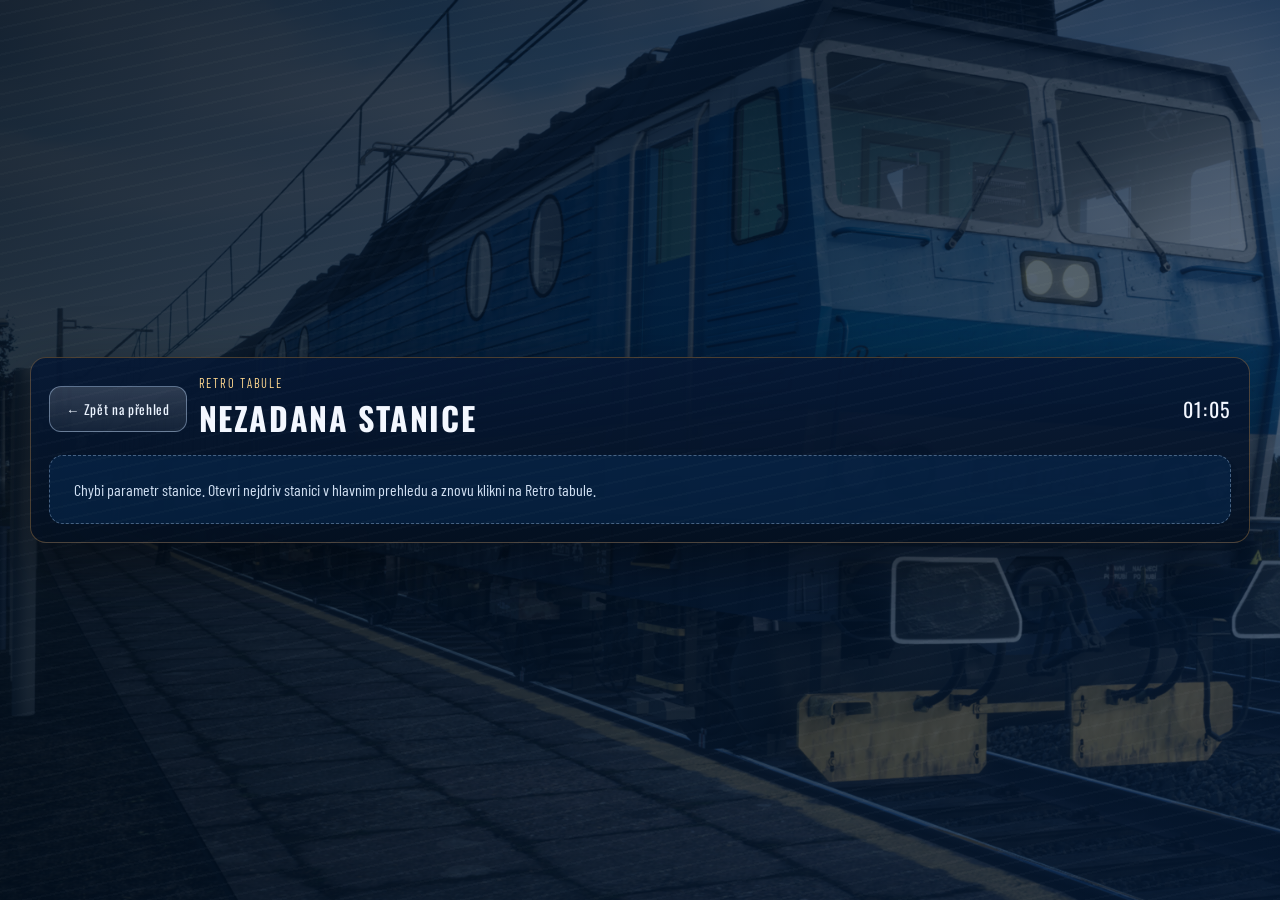
<file: retro.html>
<!DOCTYPE html>
<html lang="cs">
<head>
    <meta charset="UTF-8">
    <meta name="viewport" content="width=device-width, initial-scale=1.0">
    <title>Retro tabule | SimRail CZ1</title>
    <link rel="stylesheet" href="styles.css">
</head>
<body class="retro-page-body">
    <main class="retro-page-wrap">
        <section class="retro-page-shell">
            <header class="retro-page-header">
                <button id="retro-back-btn" class="glass-btn">← Zpět na přehled</button>
                <div class="retro-page-meta">
                    <div class="retro-page-label">Retro tabule</div>
                    <h1 id="retro-page-station">STANICE</h1>
                </div>
                <div id="retro-page-clock" class="retro-page-clock">00:00</div>
            </header>
            <div id="retro-page-board-container"></div>
        </section>
    </main>

    <script src="retro.js"></script>
</body>
</html>
</file>
<file: styles.css>
@import url("https://fonts.googleapis.com/css2?family=Barlow+Condensed:wght@400;500;600;700&family=Oswald:wght@500;600;700&display=swap");

:root {
    --deep-navy: #041527;
    --rail-blue: #0e4c9c;
    --signal-blue: #2c7fe8;
    --cream: #f3f7ff;
    --metal: #b9c8de;
    --line: rgba(166, 201, 244, 0.4);
    --good: #8ee2b5;
    --warn: #ffb258;
    --bad: #ff7a6d;
    --panel: rgba(2, 18, 37, 0.83);
    --panel-strong: rgba(4, 26, 52, 0.92);
    --shadow: 0 20px 64px rgba(0, 0, 0, 0.4);
}

* {
    box-sizing: border-box;
}

html {
    scroll-behavior: smooth;
}

body {
    margin: 0;
    color: var(--cream);
    font-family: "Barlow Condensed", "Segoe UI", sans-serif;
    background:
        linear-gradient(120deg, rgba(1, 12, 24, 0.84), rgba(6, 34, 70, 0.6)),
        url("pozadi.png") center / cover fixed no-repeat;
    min-height: 100vh;
    overflow-x: hidden;
}

body::before {
    content: "";
    position: fixed;
    inset: 0;
    background:
        repeating-linear-gradient(
            -12deg,
            rgba(255, 255, 255, 0.02) 0,
            rgba(255, 255, 255, 0.02) 2px,
            transparent 2px,
            transparent 13px
        );
    pointer-events: none;
    z-index: 0;
}

.hidden {
    display: none !important;
}

.app-shell {
    position: relative;
    z-index: 1;
}

#home-screen {
    min-height: 100vh;
}

.overlay {
    min-height: 100vh;
    display: grid;
    place-items: center;
    padding: 38px 20px;
}

.landing-shell,
.welcome-box {
    width: min(1180px, 100%);
    padding: 36px;
    border: 1px solid var(--line);
    border-radius: 30px;
    backdrop-filter: blur(8px);
    background:
        linear-gradient(168deg, rgba(17, 77, 150, 0.2), rgba(4, 25, 49, 0.9)),
        var(--panel);
    box-shadow: var(--shadow);
    animation: riseIn 0.55s ease both;
}

.brand-ribbon {
    display: inline-block;
    padding: 7px 14px;
    border-radius: 10px;
    background: linear-gradient(90deg, #f7f9ff, #dce7ff);
    color: #08376f;
    font-size: 0.9rem;
    font-weight: 700;
    letter-spacing: 0.14em;
    text-transform: uppercase;
}

.landing-title {
    margin: 18px 0 14px;
    max-width: 18ch;
    font-family: "Oswald", "Segoe UI", sans-serif;
    font-size: clamp(2.8rem, 8vw, 5.4rem);
    line-height: 0.95;
    letter-spacing: 0.02em;
    text-transform: uppercase;
}

.landing-copy,
.hero-copy {
    max-width: 760px;
    margin: 0 0 22px;
    color: var(--metal);
    font-size: 1.2rem;
    line-height: 1.45;
}

.hero-badges {
    display: flex;
    flex-wrap: wrap;
    gap: 12px;
    margin-bottom: 20px;
}

.hero-badge {
    padding: 9px 14px;
    border-radius: 999px;
    border: 1px solid rgba(243, 247, 255, 0.2);
    background: rgba(243, 247, 255, 0.08);
    color: #edf4ff;
    letter-spacing: 0.04em;
    text-transform: uppercase;
    font-weight: 600;
}

.landing-actions {
    margin-top: 26px;
    display: flex;
    flex-wrap: wrap;
    gap: 12px;
}

.hero-enter-btn {
    padding: 14px 28px;
    border: none;
    border-radius: 12px;
    font-family: "Oswald", "Segoe UI", sans-serif;
    font-size: 1.2rem;
    letter-spacing: 0.05em;
    text-transform: uppercase;
    color: #0b3b73;
    background: linear-gradient(180deg, #ffffff, #dae8ff);
    cursor: pointer;
    box-shadow: 0 12px 24px rgba(10, 31, 59, 0.42);
    transition: transform 0.18s ease, box-shadow 0.18s ease;
}

.hero-enter-btn:hover {
    transform: translateY(-2px);
    box-shadow: 0 16px 26px rgba(10, 31, 59, 0.5);
}

.hero-alt-btn {
    color: #e8f3ff;
    border: 1px solid rgba(215, 234, 255, 0.44);
    background: linear-gradient(180deg, rgba(255, 255, 255, 0.2), rgba(174, 208, 255, 0.08));
}

.eyebrow {
    display: inline-flex;
    align-items: center;
    padding: 6px 14px;
    border-radius: 10px;
    background: rgba(255, 178, 88, 0.16);
    color: #ffd8ae;
    font-size: 0.82rem;
    letter-spacing: 0.14em;
    text-transform: uppercase;
}

.hub-topbar {
    display: flex;
    justify-content: flex-end;
    margin-bottom: 10px;
}

.hub-back-btn {
    padding: 10px 14px;
    font-size: 0.95rem;
}

.glow-text {
    margin: 16px 0 10px;
    font-family: "Oswald", "Segoe UI", sans-serif;
    font-size: clamp(2.1rem, 7vw, 4rem);
    text-transform: uppercase;
    letter-spacing: 0.03em;
}

.search-main input {
    width: 100%;
    padding: 15px 18px;
    border-radius: 12px;
    border: 1px solid var(--line);
    background: rgba(248, 252, 255, 0.09);
    color: #f8fbff;
    font-size: 1.02rem;
    font-family: inherit;
}

.search-main input::placeholder {
    color: #c7d7ec;
}

.search-main input:focus {
    outline: none;
    border-color: #f6fbff;
    box-shadow: 0 0 0 4px rgba(170, 208, 255, 0.2);
}

.station-hint {
    margin-top: 13px;
    color: #cbdaef;
    letter-spacing: 0.08em;
    text-transform: uppercase;
    font-size: 0.83rem;
}

.grid-container {
    display: grid;
    grid-template-columns: repeat(auto-fit, minmax(180px, 1fr));
    gap: 14px;
    margin-top: 14px;
    max-height: 48vh;
    overflow: auto;
    padding-right: 2px;
}

.train-grid {
    display: grid;
    grid-template-columns: repeat(auto-fit, minmax(250px, 1fr));
    gap: 18px;
    margin-top: 18px;
    max-height: 52vh;
    overflow: auto;
    padding-right: 2px;
}

.train-card {
    position: relative;
    overflow: hidden;
    display: grid;
    gap: 14px;
    padding: 18px;
    border-radius: 24px;
    border: 1px solid rgba(182, 214, 247, 0.3);
    background: linear-gradient(180deg, rgba(10, 46, 89, 0.92), rgba(5, 27, 55, 0.96));
    color: #eef6ff;
    text-align: left;
    cursor: pointer;
    box-shadow: 0 18px 40px rgba(0, 0, 0, 0.22);
}

.train-card:hover {
    transform: translateY(-2px);
    border-color: rgba(255, 255, 255, 0.7);
}

.train-card-orb-wrap {
    display: flex;
    justify-content: center;
}

.train-card-orb {
    width: 102px;
    height: 102px;
    border-radius: 50%;
    overflow: hidden;
    border: 3px solid rgba(226, 239, 255, 0.6);
    box-shadow: 0 14px 30px rgba(0, 0, 0, 0.26);
}

.train-card-orb img {
    width: 100%;
    height: 100%;
    object-fit: cover;
}

.train-card-body {
    display: grid;
    gap: 8px;
}

.train-card-topline {
    display: grid;
    gap: 8px;
    justify-items: start;
}

.train-card-topline strong {
    font-family: "Oswald", "Segoe UI", sans-serif;
    font-size: 1.35rem;
    line-height: 1;
}

.train-card-route {
    color: #ffe066;
    font-size: 1rem;
    line-height: 1.2;
}

.train-card-route span {
    color: #f2f8ff;
    margin: 0 6px;
}

.train-card-meta {
    color: #bdd5ef;
    font-size: 0.86rem;
    letter-spacing: 0.04em;
    text-transform: uppercase;
}

.st-card {
    width: 100%;
    padding: 13px;
    display: grid;
    grid-template-columns: 52px 1fr;
    gap: 11px;
    align-items: center;
    border: 1px solid rgba(183, 211, 244, 0.3);
    border-radius: 15px;
    background: linear-gradient(180deg, rgba(15, 78, 153, 0.8), rgba(6, 40, 80, 0.94));
    color: #eef5ff;
    text-align: left;
    position: relative;
    overflow: hidden;
    cursor: pointer;
    transition: transform 0.16s ease, border-color 0.16s ease;
}

.st-card > * {
    position: relative;
    z-index: 2;
}

.st-card-bg {
    position: absolute;
    inset: 0;
    z-index: 0;
    pointer-events: none;
}

.st-card-bg img {
    width: 100%;
    height: 100%;
    object-fit: cover;
    opacity: 0.55;
    transform: scale(1.03);
}

.st-card.has-photo::before {
    content: "";
    position: absolute;
    inset: 0;
    z-index: 1;
    background: linear-gradient(120deg, rgba(1, 14, 32, 0.9), rgba(6, 28, 56, 0.68));
}

.st-card.no-photo::before {
    content: "";
    position: absolute;
    inset: 0;
    z-index: 1;
    background: linear-gradient(180deg, rgba(15, 78, 153, 0.72), rgba(6, 40, 80, 0.9));
}

.st-card:hover {
    transform: translateY(-2px);
    border-color: rgba(255, 255, 255, 0.68);
}

.st-card-media {
    width: 52px;
    height: 52px;
    border-radius: 10px;
    display: grid;
    place-items: center;
    font-family: "Oswald", "Segoe UI", sans-serif;
    font-size: 1.15rem;
    background: linear-gradient(180deg, rgba(255, 255, 255, 0.24), rgba(255, 255, 255, 0.08));
}

.st-card-title {
    font-family: "Oswald", "Segoe UI", sans-serif;
    font-size: 1rem;
    line-height: 1.2;
    text-transform: uppercase;
}

#main-content {
    padding: 24px;
}

#train-content {
    min-height: 100vh;
    padding: 24px;
}

.train-panel-shell {
    display: grid;
    gap: 18px;
}

.train-panel-topbar {
    display: grid;
    grid-template-columns: auto 160px 180px 180px;
    gap: 12px;
    align-items: center;
}

.train-panel-header-box {
    min-height: 58px;
    display: grid;
    place-items: center;
    padding: 10px 14px;
    border-radius: 14px;
    border: 1px solid rgba(185, 215, 250, 0.38);
    background: rgba(13, 32, 59, 0.88);
    color: #ffe249;
    font-family: "Oswald", "Segoe UI", sans-serif;
    font-size: 1.3rem;
    letter-spacing: 0.08em;
    text-transform: uppercase;
}

.train-panel-clock-box {
    font-size: 2rem;
}

.train-monitor-grid {
    display: grid;
    grid-template-columns: 180px 1fr 220px;
    gap: 18px;
    align-items: stretch;
}

.train-side-card,
.train-side-mini-card,
.train-route-card,
.train-timetable-panel {
    border-radius: 20px;
    border: 1px solid rgba(189, 221, 255, 0.32);
    background: linear-gradient(180deg, rgba(11, 36, 72, 0.88), rgba(4, 20, 43, 0.95));
    box-shadow: 0 18px 42px rgba(0, 0, 0, 0.18);
}

.train-side-card {
    padding: 22px 18px;
    display: grid;
    align-content: center;
    gap: 10px;
}

.train-side-label {
    color: #ffd95c;
    font-size: 0.78rem;
    letter-spacing: 0.12em;
    text-transform: uppercase;
}

.train-side-number {
    font-family: "Oswald", "Segoe UI", sans-serif;
    font-size: clamp(2.4rem, 6vw, 3.7rem);
    line-height: 0.9;
    color: #ffe249;
}

.train-route-card {
    position: relative;
    padding: 24px 28px;
    display: grid;
    gap: 18px;
}

.route-endpoint {
    display: inline-flex;
    width: fit-content;
    max-width: 100%;
    padding: 4px 12px;
    border-radius: 10px;
    background: #0a2a7a;
    color: #f7fbff;
    font-family: "Oswald", "Segoe UI", sans-serif;
    font-size: clamp(1.3rem, 3vw, 2.2rem);
    line-height: 1.05;
}

.route-endpoint-bottom {
    justify-self: start;
}

.route-middle-boxes {
    display: grid;
    gap: 14px;
    position: relative;
    padding-left: 24px;
}

.route-middle-boxes::before {
    content: "";
    position: absolute;
    left: 6px;
    top: 0;
    bottom: 0;
    width: 4px;
    border-radius: 999px;
    background: linear-gradient(180deg, #f0a738, #ffd75a);
}

.route-middle-card {
    position: relative;
    display: grid;
    gap: 4px;
}

.route-middle-card::before {
    content: "";
    position: absolute;
    left: -27px;
    top: 10px;
    width: 16px;
    height: 16px;
    border-radius: 50%;
    background: #e9a53e;
    box-shadow: 0 0 0 4px rgba(233, 165, 62, 0.2);
}

.route-middle-label {
    color: #e9b44e;
    font-size: 0.78rem;
    letter-spacing: 0.12em;
    text-transform: uppercase;
}

.route-middle-name {
    font-family: "Oswald", "Segoe UI", sans-serif;
    font-size: clamp(1.15rem, 2.5vw, 1.8rem);
    color: #fff2b8;
}

.train-side-tools {
    display: grid;
    gap: 12px;
}

.train-side-mini-card {
    padding: 14px 16px;
    display: grid;
    gap: 8px;
}

.train-side-value {
    font-family: "Oswald", "Segoe UI", sans-serif;
    font-size: 1.4rem;
    color: #eff7ff;
}

.train-live-banner {
    display: grid;
    grid-template-columns: 1fr auto;
    gap: 12px;
    align-items: center;
    padding: 22px 28px;
    border-radius: 22px;
    background: linear-gradient(90deg, rgba(4, 16, 111, 0.98), rgba(8, 58, 176, 0.96));
    border: 1px solid rgba(174, 214, 255, 0.42);
    animation: icccPulse 1.15s infinite;
}

.train-live-station {
    font-family: "Barlow Condensed", "Segoe UI", sans-serif;
    font-size: clamp(3rem, 8vw, 5.4rem);
    line-height: 0.9;
    color: #f5f8ff;
}

.train-live-logo {
    font-family: "Oswald", "Segoe UI", sans-serif;
    font-size: clamp(2.4rem, 5vw, 4rem);
    color: #ff7a22;
    letter-spacing: 0.04em;
    text-shadow: 2px 2px 0 rgba(8, 26, 72, 0.95);
}

.train-timetable-panel {
    padding: 18px;
}

.train-timetable-head,
.train-timetable-row {
    display: grid;
    grid-template-columns: 0.85fr 2.2fr 0.8fr 0.9fr;
    gap: 12px;
}

.train-timetable-head {
    padding: 0 10px 10px;
    color: #c6dbf4;
    font-size: 0.78rem;
    letter-spacing: 0.12em;
    text-transform: uppercase;
}

.train-timetable-body {
    display: grid;
    gap: 8px;
}

.train-timetable-row {
    padding: 12px 10px;
    border-radius: 12px;
    border: 1px solid rgba(184, 216, 250, 0.16);
    background: rgba(255, 255, 255, 0.04);
    color: #eef5ff;
}

.train-timetable-row span {
    color: #97bbeb;
}

.train-station-cell,
.train-transit-station-cell {
    display: flex;
    align-items: center;
    gap: 12px;
    min-width: 0;
}

.tt-indicator {
    position: relative;
    flex: 0 0 14px;
    width: 14px;
    height: 14px;
    border-radius: 999px;
    border: 2px solid rgba(162, 194, 228, 0.46);
    background: rgba(162, 194, 228, 0.12);
}

.tt-indicator-idle {
    opacity: 0.65;
}

.tt-indicator-past {
    border-color: rgba(110, 153, 194, 0.35);
    background: rgba(110, 153, 194, 0.18);
}

.tt-indicator-next {
    border-color: rgba(243, 205, 86, 0.78);
    background: rgba(243, 205, 86, 0.24);
    box-shadow: 0 0 0 4px rgba(243, 205, 86, 0.08);
}

.tt-indicator-pin {
    border-color: rgba(118, 191, 255, 0.96);
    background: linear-gradient(180deg, #9ad0ff, #2c84f4);
    box-shadow: 0 0 0 5px rgba(76, 152, 255, 0.16), 0 0 18px rgba(76, 152, 255, 0.65);
    animation: stationPinPulse 1.2s ease-in-out infinite;
}

.tt-indicator-pin::after {
    content: "";
    position: absolute;
    left: 50%;
    bottom: -8px;
    width: 2px;
    height: 8px;
    transform: translateX(-50%);
    background: linear-gradient(180deg, rgba(154, 208, 255, 0.95), rgba(44, 132, 244, 0.25));
    border-radius: 999px;
}

.train-transit-row {
    display: grid;
    grid-template-columns: 0.85fr 2.2fr 0.8fr 0.9fr;
    gap: 12px;
    align-items: center;
    padding: 10px 10px;
    border-radius: 12px;
    border: 1px dashed rgba(242, 205, 86, 0.38);
    background: linear-gradient(90deg, rgba(242, 205, 86, 0.14), rgba(18, 54, 120, 0.16));
    color: #fff0b3;
}

.train-transit-time {
    color: #ffd97a;
}

.train-transit-copy {
    display: grid;
    gap: 2px;
}

.train-transit-copy strong {
    color: #fff1b8;
}

.train-transit-copy span {
    color: #d6e6ff;
}

.train-transit-arrow-group {
    display: flex;
    gap: 5px;
}

.train-transit-arrow {
    position: relative;
    width: 14px;
    height: 10px;
    opacity: 0.18;
    animation: transitBlink 1.1s linear infinite;
}

.train-transit-arrow::before,
.train-transit-arrow::after {
    content: "";
    position: absolute;
    right: 0;
    width: 9px;
    height: 2px;
    border-radius: 999px;
    background: currentColor;
    color: #ffd86a;
}

.train-transit-arrow::before {
    top: 1px;
    transform: rotate(35deg);
}

.train-transit-arrow::after {
    bottom: 1px;
    transform: rotate(-35deg);
}

.train-transit-arrow:nth-child(2) {
    animation-delay: 0.2s;
}

.train-transit-arrow:nth-child(3) {
    animation-delay: 0.4s;
}

.train-tt-past {
    opacity: 0.72;
}

.train-tt-current {
    border-color: rgba(118, 191, 255, 0.7);
    background: linear-gradient(90deg, rgba(19, 76, 196, 0.55), rgba(5, 33, 91, 0.9));
}

.train-tt-next {
    border-color: rgba(243, 205, 86, 0.42);
    background: rgba(243, 205, 86, 0.1);
}

@keyframes transitBlink {
    0%, 100% {
        opacity: 0.15;
        transform: translateX(0);
    }
    40% {
        opacity: 1;
        transform: translateX(4px);
    }
}

@keyframes stationPinPulse {
    0%, 100% {
        box-shadow: 0 0 0 5px rgba(76, 152, 255, 0.16), 0 0 18px rgba(76, 152, 255, 0.52);
    }
    50% {
        box-shadow: 0 0 0 8px rgba(76, 152, 255, 0.12), 0 0 24px rgba(76, 152, 255, 0.85);
    }
}

.sticky-wrapper {
    position: sticky;
    top: 0;
    z-index: 20;
    padding-bottom: 16px;
    backdrop-filter: blur(10px);
}

.main-header {
    display: grid;
    grid-template-columns: auto 1fr auto auto;
    align-items: center;
    gap: 14px;
    padding: 14px 18px;
    border-radius: 20px;
    border: 1px solid var(--line);
    background: var(--panel-strong);
    box-shadow: var(--shadow);
}

.station-caption {
    color: #c0d3eb;
    font-size: 0.78rem;
    letter-spacing: 0.15em;
    text-transform: uppercase;
}

#st-name {
    margin: 4px 0 0;
    font-family: "Oswald", "Segoe UI", sans-serif;
    font-size: clamp(1.5rem, 4vw, 2.4rem);
    text-transform: uppercase;
    letter-spacing: 0.02em;
}

.header-tools {
    display: flex;
}

.glass-btn {
    padding: 12px 16px;
    border-radius: 12px;
    border: 1px solid rgba(191, 220, 255, 0.42);
    background: linear-gradient(180deg, rgba(255, 255, 255, 0.16), rgba(255, 255, 255, 0.06));
    color: #ecf4ff;
    font-family: "Oswald", "Segoe UI", sans-serif;
    letter-spacing: 0.05em;
    cursor: pointer;
}

#clock {
    min-width: 130px;
    font-family: "Oswald", Consolas, monospace;
    font-size: 1.45rem;
    color: #d3e5ff;
    text-align: right;
}

.station-toolbar {
    display: grid;
    grid-template-columns: repeat(3, minmax(0, 1fr));
    gap: 12px;
    margin-top: 14px;
}

.table-controls {
    margin-top: 12px;
    display: grid;
    grid-template-columns: 1.4fr 1.2fr auto;
    gap: 10px;
    align-items: center;
}

.control-group {
    min-width: 0;
}

.control-filters {
    display: flex;
    flex-wrap: wrap;
    gap: 8px;
}

.filter-chip {
    border: 1px solid rgba(190, 221, 255, 0.35);
    background: rgba(223, 239, 255, 0.08);
    color: #d9e9fc;
    border-radius: 999px;
    padding: 8px 12px;
    font-size: 0.82rem;
    letter-spacing: 0.05em;
    text-transform: uppercase;
    cursor: pointer;
}

.filter-chip.active {
    color: #06284f;
    border-color: rgba(255, 255, 255, 0.9);
    background: linear-gradient(180deg, #f6fbff, #dcecff);
    font-weight: 700;
}

.control-search input,
.control-sort select {
    width: 100%;
    height: 34px;
    border-radius: 10px;
    border: 1px solid rgba(190, 221, 255, 0.32);
    background: rgba(226, 240, 255, 0.08);
    color: #eef5ff;
    padding: 0 12px;
    font-family: inherit;
}

.control-search input::placeholder {
    color: #b9cde7;
}

.control-sort {
    display: grid;
    gap: 4px;
    min-width: 185px;
}

.control-sort label {
    font-size: 0.72rem;
    letter-spacing: 0.1em;
    text-transform: uppercase;
    color: #c4d8ef;
}

.kpi-card {
    padding: 10px 12px;
    border-radius: 14px;
    border: 1px solid var(--line);
    background: rgba(5, 35, 70, 0.74);
}

.kpi-label {
    color: #bdd2eb;
    font-size: 0.72rem;
    letter-spacing: 0.11em;
    text-transform: uppercase;
}

.kpi-card strong {
    display: block;
    margin-top: 4px;
    font-family: "Oswald", "Segoe UI", sans-serif;
    font-size: 1.5rem;
}

#table-header,
.train-row {
    display: grid;
    grid-template-columns: 1fr 1.05fr 0.68fr 1.1fr 1.15fr 0.82fr 0.85fr 1.18fr 0.9fr;
    gap: 10px;
}

#table-header {
    margin-top: 10px;
    padding: 9px 12px;
    color: #c4d5ec;
    font-size: 0.72rem;
    letter-spacing: 0.1em;
    text-transform: uppercase;
}

#station-view {
    margin-top: 8px;
}

#departures-body {
    display: grid;
    gap: 8px;
}

.train-row {
    padding: 11px 12px;
    border: 1px solid rgba(189, 220, 255, 0.2);
    border-radius: 12px;
    background: linear-gradient(180deg, rgba(7, 48, 94, 0.86), rgba(4, 30, 59, 0.95));
    cursor: pointer;
    animation: riseIn 0.3s ease;
}

.row-at-station {
    border-color: rgba(142, 226, 181, 0.66);
    box-shadow: inset 0 0 0 1px rgba(142, 226, 181, 0.24);
}

.row-departing {
    border-color: rgba(255, 122, 109, 0.72);
    animation: riseIn 0.3s ease, blinkBorder 1.3s infinite;
}

.cell {
    min-width: 0;
    line-height: 1.2;
    font-size: 0.88rem;
}

.vehicle-cell {
    display: flex;
    flex-direction: column;
    align-items: center;
    justify-content: center;
    gap: 4px;
}

.vehicle-orb {
    width: 58px;
    height: 36px;
    border-radius: 999px;
    border: 1px solid rgba(200, 225, 255, 0.5);
    background: linear-gradient(180deg, rgba(213, 230, 252, 0.25), rgba(105, 142, 192, 0.16));
    box-shadow: inset 0 0 0 1px rgba(255, 255, 255, 0.08);
    overflow: hidden;
    display: inline-flex;
    align-items: center;
    justify-content: center;
}

.vehicle-orb img {
    width: 100%;
    height: 100%;
    object-fit: cover;
}

.vehicle-orb.no-image span {
    color: #d7e8fb;
    font-size: 0.72rem;
    letter-spacing: 0.07em;
    font-weight: 700;
}

.vehicle-caption {
    color: #d4e6fb;
    font-size: 0.62rem;
    letter-spacing: 0.08em;
    font-weight: 700;
    text-transform: uppercase;
}

.train-cell b {
    display: block;
    margin-top: 4px;
    font-size: 0.96rem;
}

.vehicle-inline {
    display: block;
    margin-top: 2px;
    font-size: 0.68rem;
    color: #b9d5f6;
    letter-spacing: 0.03em;
}

.train-class-badge {
    display: inline-flex;
    align-items: center;
    justify-content: center;
    min-width: 44px;
    height: 18px;
    padding: 0 6px;
    border-radius: 7px;
    font-size: 0.63rem;
    font-weight: 800;
    letter-spacing: 0.08em;
    text-transform: uppercase;
    border: 1px solid transparent;
}

.class-premium {
    color: #05346a;
    background: linear-gradient(180deg, #cde6ff, #8fc2ff);
    border-color: rgba(255, 255, 255, 0.7);
}

.class-tlk {
    color: #5a2f00;
    background: linear-gradient(180deg, #ffd59a, #ffb04e);
    border-color: rgba(255, 223, 172, 0.9);
}

.class-mpe {
    color: #fff2f5;
    background: linear-gradient(180deg, #d74a7f, #ad2f5d);
    border-color: rgba(255, 174, 202, 0.7);
}

.class-regional {
    color: #043824;
    background: linear-gradient(180deg, #bef8d8, #6fdba3);
    border-color: rgba(190, 248, 216, 0.85);
}

.class-night {
    color: #f1edff;
    background: linear-gradient(180deg, #3e54a9, #233476);
    border-color: rgba(176, 191, 255, 0.66);
}

.class-other {
    color: #dce9fa;
    background: linear-gradient(180deg, #4e6888, #344c67);
    border-color: rgba(214, 231, 255, 0.42);
}

.cell-accent {
    color: #8ec3ff;
}

.status-cell b {
    display: inline-flex;
    align-items: center;
    justify-content: center;
    min-width: 82px;
    padding: 3px 8px;
    border-radius: 999px;
    font-size: 0.66rem;
    letter-spacing: 0.08em;
}

.status-arriving b {
    color: #e6f2ff;
    background: rgba(94, 148, 227, 0.35);
    border: 1px solid rgba(159, 201, 255, 0.42);
}

.status-on-station b {
    color: #d7ffeb;
    background: rgba(59, 158, 106, 0.34);
    border: 1px solid rgba(137, 238, 186, 0.45);
}

.status-departing b {
    color: #fff1e8;
    background: rgba(201, 88, 52, 0.37);
    border: 1px solid rgba(255, 166, 140, 0.45);
}

.control-cell b {
    display: inline-flex;
    align-items: center;
    justify-content: center;
    max-width: 100%;
    padding: 3px 8px;
    border-radius: 999px;
    font-size: 0.64rem;
    letter-spacing: 0.08em;
    white-space: nowrap;
    overflow: hidden;
    text-overflow: ellipsis;
}

.control-ai {
    color: #d8e9ff;
    background: rgba(102, 138, 187, 0.3);
    border: 1px solid rgba(170, 198, 235, 0.42);
}

.control-player {
    color: #f9ffe8;
    background: rgba(104, 157, 61, 0.36);
    border: 1px solid rgba(183, 237, 132, 0.5);
}

.delay-high {
    color: var(--bad);
}

.delay-ok {
    color: var(--good);
}

.train-detail {
    margin-top: -3px;
    padding: 18px;
    border: 1px solid rgba(198, 224, 255, 0.34);
    border-radius: 0 0 14px 14px;
    background: linear-gradient(180deg, rgba(3, 20, 41, 0.96), rgba(1, 12, 26, 0.98));
    font-family: "Segoe UI", Tahoma, sans-serif;
}

.detail-topbar {
    display: flex;
    flex-wrap: wrap;
    gap: 10px;
    margin-bottom: 14px;
}

.speed-badge {
    padding: 8px 12px;
    border-radius: 10px;
    border: 1px solid rgba(189, 220, 255, 0.32);
    background: rgba(255, 255, 255, 0.1);
    color: #eef5ff;
    font-size: 0.93rem;
}

.vehicle-badge {
    border-color: rgba(255, 210, 131, 0.58);
    background: rgba(255, 182, 83, 0.14);
}

.consist-line {
    margin-bottom: 12px;
    padding: 9px 12px;
    border-radius: 8px;
    border: 1px solid rgba(189, 220, 255, 0.26);
    background: rgba(171, 206, 248, 0.08);
    color: #d8e9fb;
    font-size: 0.85rem;
    line-height: 1.4;
    word-break: break-word;
}

.consist-line span {
    color: #ffe09e;
    font-weight: 700;
    text-transform: uppercase;
    letter-spacing: 0.08em;
    margin-right: 6px;
}

.tt-grid {
    display: grid;
    grid-template-columns: 0.8fr 0.8fr 2.2fr 0.7fr;
    gap: 10px;
    padding: 10px 12px;
    border-bottom: 1px solid rgba(182, 213, 247, 0.2);
    border-radius: 8px;
    font-size: 0.96rem;
}

.tt-grid-head {
    color: #d8e8fa;
    letter-spacing: 0.1em;
    text-transform: uppercase;
    font-size: 0.76rem;
    background: rgba(142, 191, 255, 0.16);
    border: 1px solid rgba(182, 213, 247, 0.28);
}

.current-pos {
    color: #e9fff4;
    font-weight: 700;
    background: linear-gradient(90deg, rgba(68, 171, 116, 0.35), rgba(68, 171, 116, 0.12));
    border: 1px solid rgba(123, 230, 169, 0.34);
}

.train-detail .tt-grid:not(.tt-grid-head):not(.current-pos):nth-child(odd) {
    background: rgba(174, 208, 247, 0.08);
}

.train-detail .tt-grid:not(.tt-grid-head):not(.current-pos):nth-child(even) {
    background: rgba(174, 208, 247, 0.03);
}

.empty-state,
.empty-panel,
.retro-empty {
    padding: 24px;
    border-radius: 14px;
    border: 1px dashed rgba(189, 220, 255, 0.35);
    background: rgba(8, 43, 83, 0.55);
    color: #d1e0f3;
}

.error-panel {
    color: #ffd1cb;
    border-color: rgba(255, 122, 109, 0.42);
}

.retro-page-body {
    min-height: 100vh;
}

.retro-page-wrap {
    min-height: 100vh;
    display: grid;
    place-items: center;
    padding: 22px;
}

.retro-page-shell {
    width: min(1220px, 100%);
    padding: 18px;
    border-radius: 16px;
    border: 1px solid rgba(255, 178, 88, 0.28);
    background: linear-gradient(180deg, rgba(6, 24, 52, 0.94), rgba(4, 16, 32, 0.95));
    box-shadow: var(--shadow);
}

.retro-page-header {
    display: grid;
    grid-template-columns: auto 1fr auto;
    gap: 12px;
    align-items: center;
    margin-bottom: 14px;
}

.retro-page-meta {
    min-width: 0;
}

.retro-page-label {
    color: #ffd88f;
    text-transform: uppercase;
    letter-spacing: 0.14em;
    font-size: 0.78rem;
}

#retro-page-station {
    margin: 4px 0 0;
    text-transform: uppercase;
    font-family: "Oswald", "Segoe UI", sans-serif;
    font-size: clamp(1.2rem, 4vw, 2rem);
    letter-spacing: 0.05em;
    white-space: nowrap;
    overflow: hidden;
    text-overflow: ellipsis;
}

.retro-page-clock {
    font-family: "Oswald", "Segoe UI", sans-serif;
    letter-spacing: 0.06em;
    font-size: 1.25rem;
}

.retro-board {
    display: grid;
    gap: 9px;
    padding: 10px;
    border-radius: 8px;
    border: 1px solid rgba(91, 129, 192, 0.52);
    background:
        linear-gradient(180deg, rgba(1, 9, 23, 0.98), rgba(2, 13, 29, 0.96)),
        repeating-linear-gradient(
            180deg,
            rgba(255, 255, 255, 0.018) 0,
            rgba(255, 255, 255, 0.018) 1px,
            transparent 1px,
            transparent 4px
        );
    font-variant-numeric: tabular-nums;
}

.retro-board-topline,
.retro-board-grid {
    display: grid;
    grid-template-columns: 0.95fr 1.45fr 1.35fr 0.72fr 0.72fr 0.9fr;
    gap: 10px;
    align-items: center;
}

.retro-board-topline {
    padding: 7px 8px 8px;
    border-bottom: 1px solid rgba(255, 200, 92, 0.45);
}

.retro-route-title {
    grid-column: 1 / span 2;
}

.retro-route-title span {
    margin-left: 8px;
    opacity: 0.78;
}

.retro-station-name {
    grid-column: 3 / span 2;
    text-transform: uppercase;
}

.retro-clock {
    grid-column: 6;
    justify-self: end;
}

.retro-board-grid {
    padding: 10px 9px;
    border-radius: 4px;
    border: 1px solid rgba(83, 132, 213, 0.42);
    background: linear-gradient(180deg, rgba(26, 79, 171, 0.95), rgba(19, 62, 142, 0.95));
    color: #f9fcff;
    font-weight: 700;
}

.retro-board-grid .train-class-badge {
    margin-right: 6px;
    vertical-align: middle;
}

.retro-route-badge {
    display: inline-flex;
    align-items: center;
    justify-content: flex-start;
    width: fit-content;
    max-width: 100%;
    min-height: 20px;
    padding: 0 8px;
    border-radius: 7px;
    border: 1px solid rgba(255, 255, 255, 0.45);
    background: linear-gradient(180deg, rgba(232, 242, 255, 0.95), rgba(163, 198, 244, 0.92));
    color: #0a0a0a;
    font-size: 0.6rem;
    font-weight: 800;
    letter-spacing: 0.06em;
    text-transform: uppercase;
    text-shadow: none;
    margin-right: 0;
    overflow: hidden;
    text-overflow: ellipsis;
    white-space: nowrap;
}

.retro-board-grid .train-class-badge {
    color: #0a0a0a;
    text-shadow: none;
}

.retro-board-grid-head {
    font-size: 0.72rem;
    letter-spacing: 0.13em;
    text-transform: uppercase;
    background: rgba(2, 19, 50, 0.98);
    color: #ffc94d;
    border-color: rgba(86, 130, 199, 0.6);
}

.retro-board-arrivals .retro-board-topline {
    border-bottom-color: rgba(124, 186, 255, 0.5);
}

.retro-board-arrivals .retro-board-grid-head {
    background: rgba(3, 30, 72, 0.98);
    color: #9dd3ff;
    border-color: rgba(105, 166, 233, 0.58);
}

.retro-board-departures .retro-board-topline {
    border-bottom-color: rgba(255, 199, 105, 0.5);
}

.retro-board-departures .retro-board-grid-head {
    background: rgba(37, 24, 3, 0.86);
    color: #ffc85b;
    border-color: rgba(191, 138, 48, 0.58);
}

.retro-row-departing {
    animation: retroBlink 1s steps(2, end) infinite;
}

.retro-delay-none {
    border-left: 3px solid rgba(106, 233, 174, 0.36);
}

.retro-delay-low {
    border-left: 3px solid rgba(255, 205, 98, 0.68);
}

.retro-delay-medium {
    border-left: 3px solid rgba(255, 160, 82, 0.9);
}

.retro-delay-severe {
    border-left: 3px solid rgba(255, 96, 96, 0.98);
    box-shadow: inset 0 0 0 1px rgba(255, 126, 126, 0.28);
}

.retro-time-cell,
.retro-platform-cell,
.retro-delay-cell,
.retro-status-cell {
    font-weight: 700;
}

.retro-time-cell strong,
.retro-delay-cell b,
.retro-platform-cell,
.retro-status-cell b {
    font-family: "Oswald", "Segoe UI", sans-serif;
    letter-spacing: 0.04em;
}

.retro-time-cell {
    display: grid;
    gap: 2px;
}

.retro-time-cell strong {
    font-size: 1.24rem;
    line-height: 1;
    color: #ffffff;
}

.retro-time-cell span {
    color: #ffd471;
    font-size: 0.62rem;
    letter-spacing: 0.13em;
    text-transform: uppercase;
}

.retro-train-cell strong,
.retro-train-cell span {
    white-space: nowrap;
    overflow: hidden;
    text-overflow: ellipsis;
}

.retro-train-cell span {
    display: block;
    margin-top: 2px;
    color: #c6dcff;
    opacity: 0.92;
    font-size: 0.64rem;
    letter-spacing: 0.05em;
    text-transform: uppercase;
}

.retro-train-cell strong {
    font-size: 1.12rem;
    letter-spacing: 0.025em;
}

.retro-dir-cell {
    color: #f5f9ff;
    text-transform: uppercase;
    display: grid;
    gap: 2px;
    min-width: 0;
}

.retro-dir-main {
    display: block;
    white-space: nowrap;
    overflow: hidden;
    text-overflow: ellipsis;
}

.retro-dir-rotator {
    display: block;
    color: #ffd471;
    font-size: 0.62rem;
    letter-spacing: 0.1em;
    text-transform: uppercase;
    white-space: nowrap;
    overflow: hidden;
    text-overflow: ellipsis;
    min-height: 1.1em;
    animation: boardRotatorFade 1.8s ease-in-out infinite;
}

.retro-delay-cell {
    justify-self: center;
    min-width: 68px;
    border-radius: 4px;
    padding: 5px 6px 4px;
    text-align: center;
    background: rgba(3, 20, 52, 0.58);
    border: 1px solid rgba(155, 192, 255, 0.38);
}

.retro-delay-cell b {
    display: block;
    font-size: 1.18rem;
    line-height: 1;
    text-shadow: 0 1px 0 rgba(0, 0, 0, 0.35);
}

.retro-delay-cell span {
    display: block;
    margin-top: 1px;
    color: #a9c9f4;
    font-size: 0.52rem;
    letter-spacing: 0.14em;
    text-transform: uppercase;
}

.retro-delay-none .retro-delay-cell b {
    color: #7ce2ad;
}

.retro-delay-low .retro-delay-cell b {
    color: #ffe18a;
}

.retro-delay-medium .retro-delay-cell b {
    color: #ffc17b;
}

.retro-delay-severe .retro-delay-cell b {
    color: #ff9f98;
    animation: severeDelayPulse 1.1s ease-in-out infinite;
}

.retro-status-cell b {
    display: inline-flex;
    align-items: center;
    justify-content: center;
    min-width: 98px;
    border-radius: 999px;
    padding: 5px 10px;
    font-size: 0.77rem;
    letter-spacing: 0.08em;
    text-shadow: 0 1px 0 rgba(0, 0, 0, 0.35);
}

.retro-status-arriving {
    color: #dff1ff;
    background: rgba(52, 104, 189, 0.5);
    border: 1px solid rgba(156, 201, 255, 0.48);
}

.retro-status-station {
    color: #dbffec;
    background: rgba(56, 152, 98, 0.44);
    border: 1px solid rgba(136, 233, 182, 0.58);
}

.retro-status-departing {
    color: #fff2e5;
    background: rgba(198, 96, 55, 0.5);
    border: 1px solid rgba(255, 175, 132, 0.64);
}

.retro-clock,
.retro-time-cell strong,
.retro-delay-cell b {
    font-feature-settings: "tnum" 1;
}

@keyframes severeDelayPulse {
    0%,
    100% {
        text-shadow: 0 0 0 rgba(255, 124, 124, 0);
    }
    50% {
        text-shadow: 0 0 12px rgba(255, 124, 124, 0.45);
    }
}

.dual-board-wrap {
    place-items: start center;
    padding-top: 24px;
}

.dual-board-shell {
    width: min(1440px, 100%);
}

.dual-retro-boards {
    display: grid;
    grid-template-columns: repeat(2, minmax(0, 1fr));
    gap: 14px;
}

.retro-board-panel {
    min-width: 0;
}

.retro-board-panel-title {
    margin: 0 0 8px;
    color: #ffdf86;
    font-size: 0.84rem;
    letter-spacing: 0.12em;
    text-transform: uppercase;
}

.retro-board-panel-title span {
    margin-left: 7px;
    opacity: 0.86;
}

@media (max-width: 1200px) {
    .dual-retro-boards {
        grid-template-columns: 1fr;
    }
}

#loading-spinner {
    position: fixed;
    top: 50%;
    left: 50%;
    transform: translate(-50%, -50%);
    z-index: 90;
}

.spinner {
    width: 58px;
    height: 58px;
    border: 4px solid rgba(255, 255, 255, 0.16);
    border-top: 4px solid #f8fcff;
    border-radius: 50%;
    animation: spin 0.9s linear infinite;
}

@keyframes spin {
    from { transform: rotate(0deg); }
    to { transform: rotate(360deg); }
}

@keyframes riseIn {
    from {
        opacity: 0;
        transform: translateY(16px);
    }
    to {
        opacity: 1;
        transform: translateY(0);
    }
}

@keyframes blinkBorder {
    0%,
    100% {
        box-shadow: 0 0 0 1px rgba(255, 122, 109, 0.18);
    }
    50% {
        box-shadow: 0 0 0 1px rgba(255, 122, 109, 0.5), 0 0 20px rgba(255, 122, 109, 0.24);
    }
}

@keyframes retroBlink {
    0%,
    45% {
        opacity: 1;
    }
    50%,
    95% {
        opacity: 0.4;
    }
    100% {
        opacity: 1;
    }
}

@keyframes icccPulse {
    0%,
    100% {
        box-shadow: 0 0 0 1px rgba(82, 160, 255, 0.18), 0 0 18px rgba(45, 124, 255, 0.18);
    }
    50% {
        box-shadow: 0 0 0 1px rgba(112, 184, 255, 0.58), 0 0 36px rgba(50, 124, 255, 0.34);
    }
}

@media (max-width: 1080px) {
    .main-header {
        grid-template-columns: 1fr;
    }

    #clock {
        text-align: left;
    }

    .station-toolbar {
        grid-template-columns: 1fr;
    }

    .table-controls {
        grid-template-columns: 1fr;
    }

    .train-panel-topbar,
    .train-monitor-grid {
        grid-template-columns: 1fr;
    }

    .control-sort {
        min-width: 0;
    }

    #table-header,
    .train-row {
        grid-template-columns: repeat(2, minmax(0, 1fr));
    }

    .retro-board-topline,
    .retro-board-grid {
        grid-template-columns: repeat(3, minmax(0, 1fr));
    }

    .retro-route-title,
    .retro-station-name,
    .retro-clock {
        grid-column: auto;
    }
}

@media (max-width: 760px) {
    .overlay,
    #main-content,
    #train-content {
        padding: 14px;
    }

    .landing-shell,
    .welcome-box,
    .main-header {
        padding: 20px;
        border-radius: 18px;
    }

    .landing-copy,
    .hero-copy {
        font-size: 1.02rem;
    }

    #table-header {
        display: none;
    }

    .train-row {
        grid-template-columns: 1fr;
        gap: 8px;
    }

    .status-cell b {
        min-width: 0;
    }

    .cell {
        padding: 9px 10px;
        border-radius: 10px;
        background: rgba(255, 255, 255, 0.06);
    }

    .cell::before {
        content: attr(data-label);
        display: block;
        margin-bottom: 4px;
        color: #b9cde7;
        font-size: 0.75rem;
        letter-spacing: 0.08em;
        text-transform: uppercase;
    }

    .tt-grid {
        grid-template-columns: 1fr 1fr;
        gap: 8px;
        font-size: 0.9rem;
    }

    .train-grid {
        grid-template-columns: 1fr;
    }

    .train-timetable-head {
        display: none;
    }

    .train-timetable-row {
        grid-template-columns: 1fr;
    }

    .train-live-banner {
        grid-template-columns: 1fr;
    }

    .retro-board-topline,
    .retro-board-grid {
        grid-template-columns: 1fr 1fr;
    }

    .retro-page-wrap {
        padding: 12px;
    }

    .retro-page-header {
        grid-template-columns: 1fr;
    }

    .retro-page-clock {
        justify-self: start;
    }
}

@keyframes boardRotatorFade {
    0%,
    100% {
        opacity: 0.72;
    }
    50% {
        opacity: 1;
    }
}
</file>
